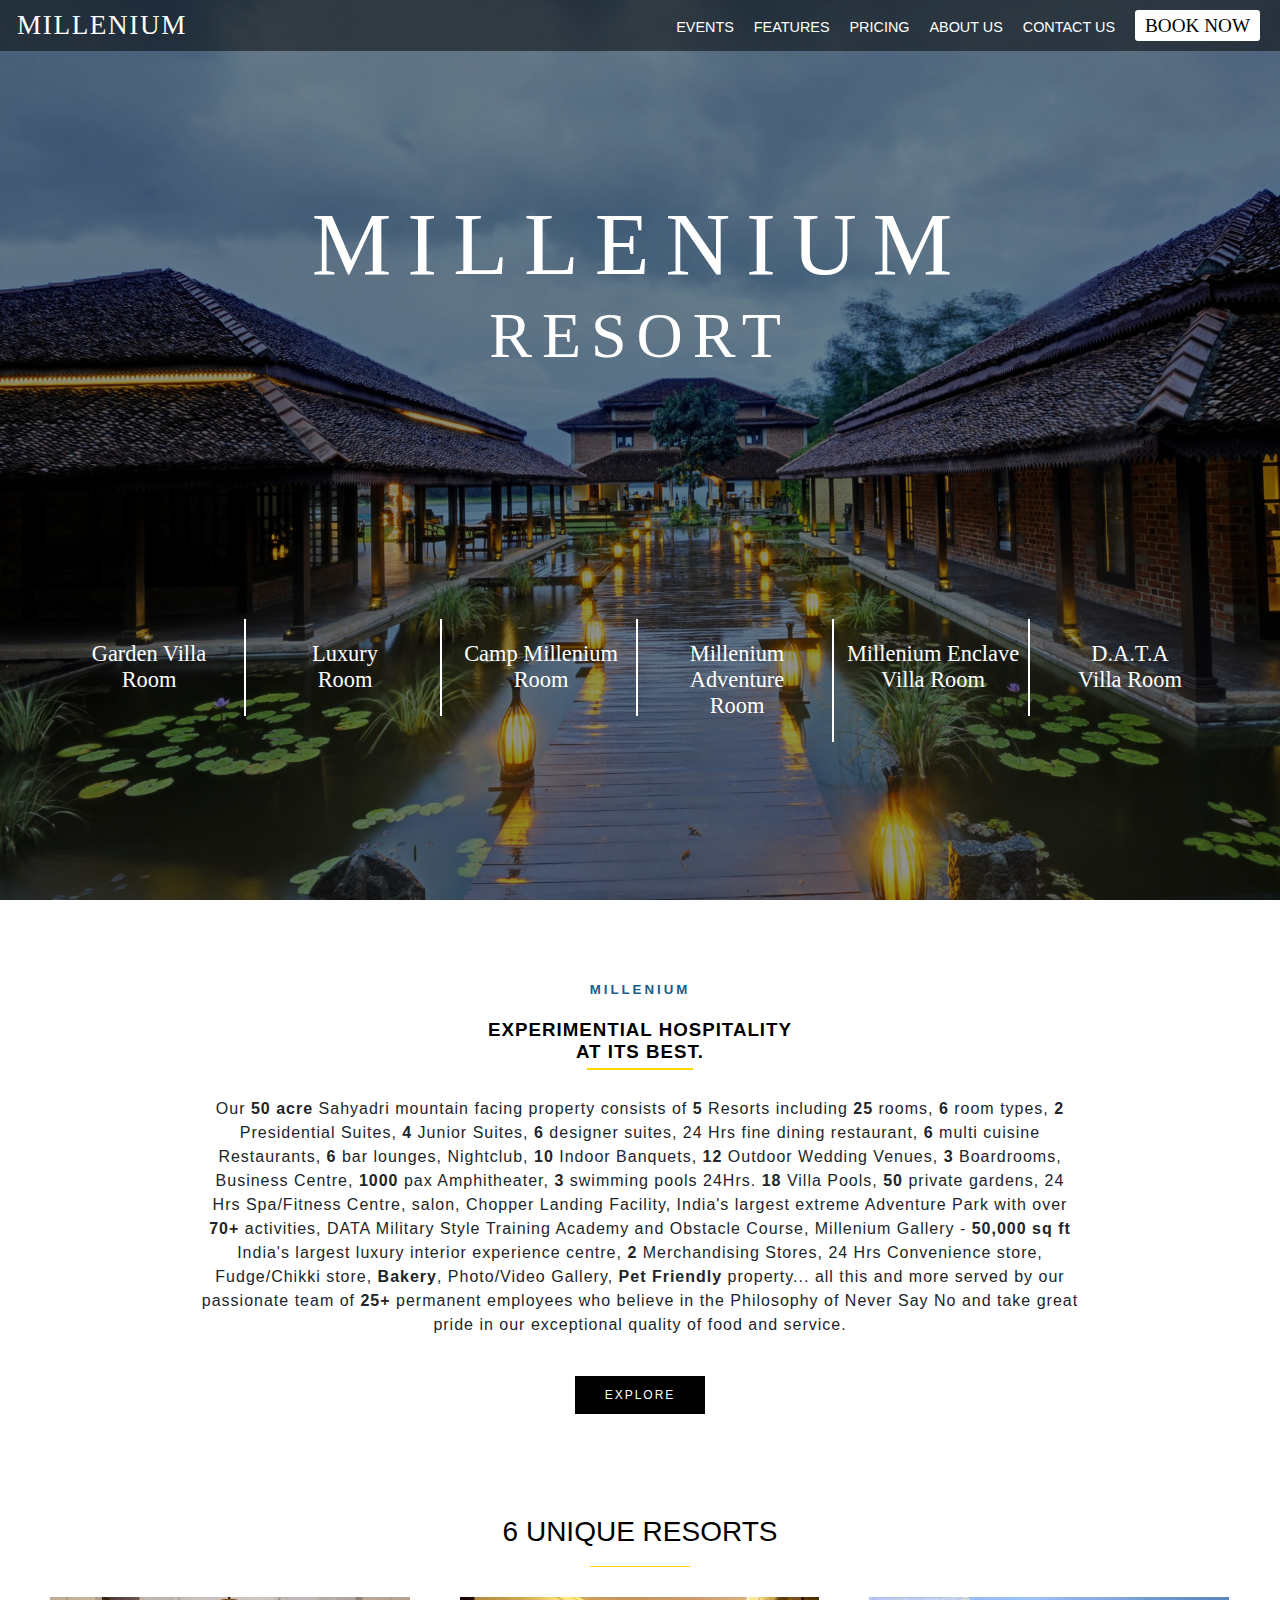
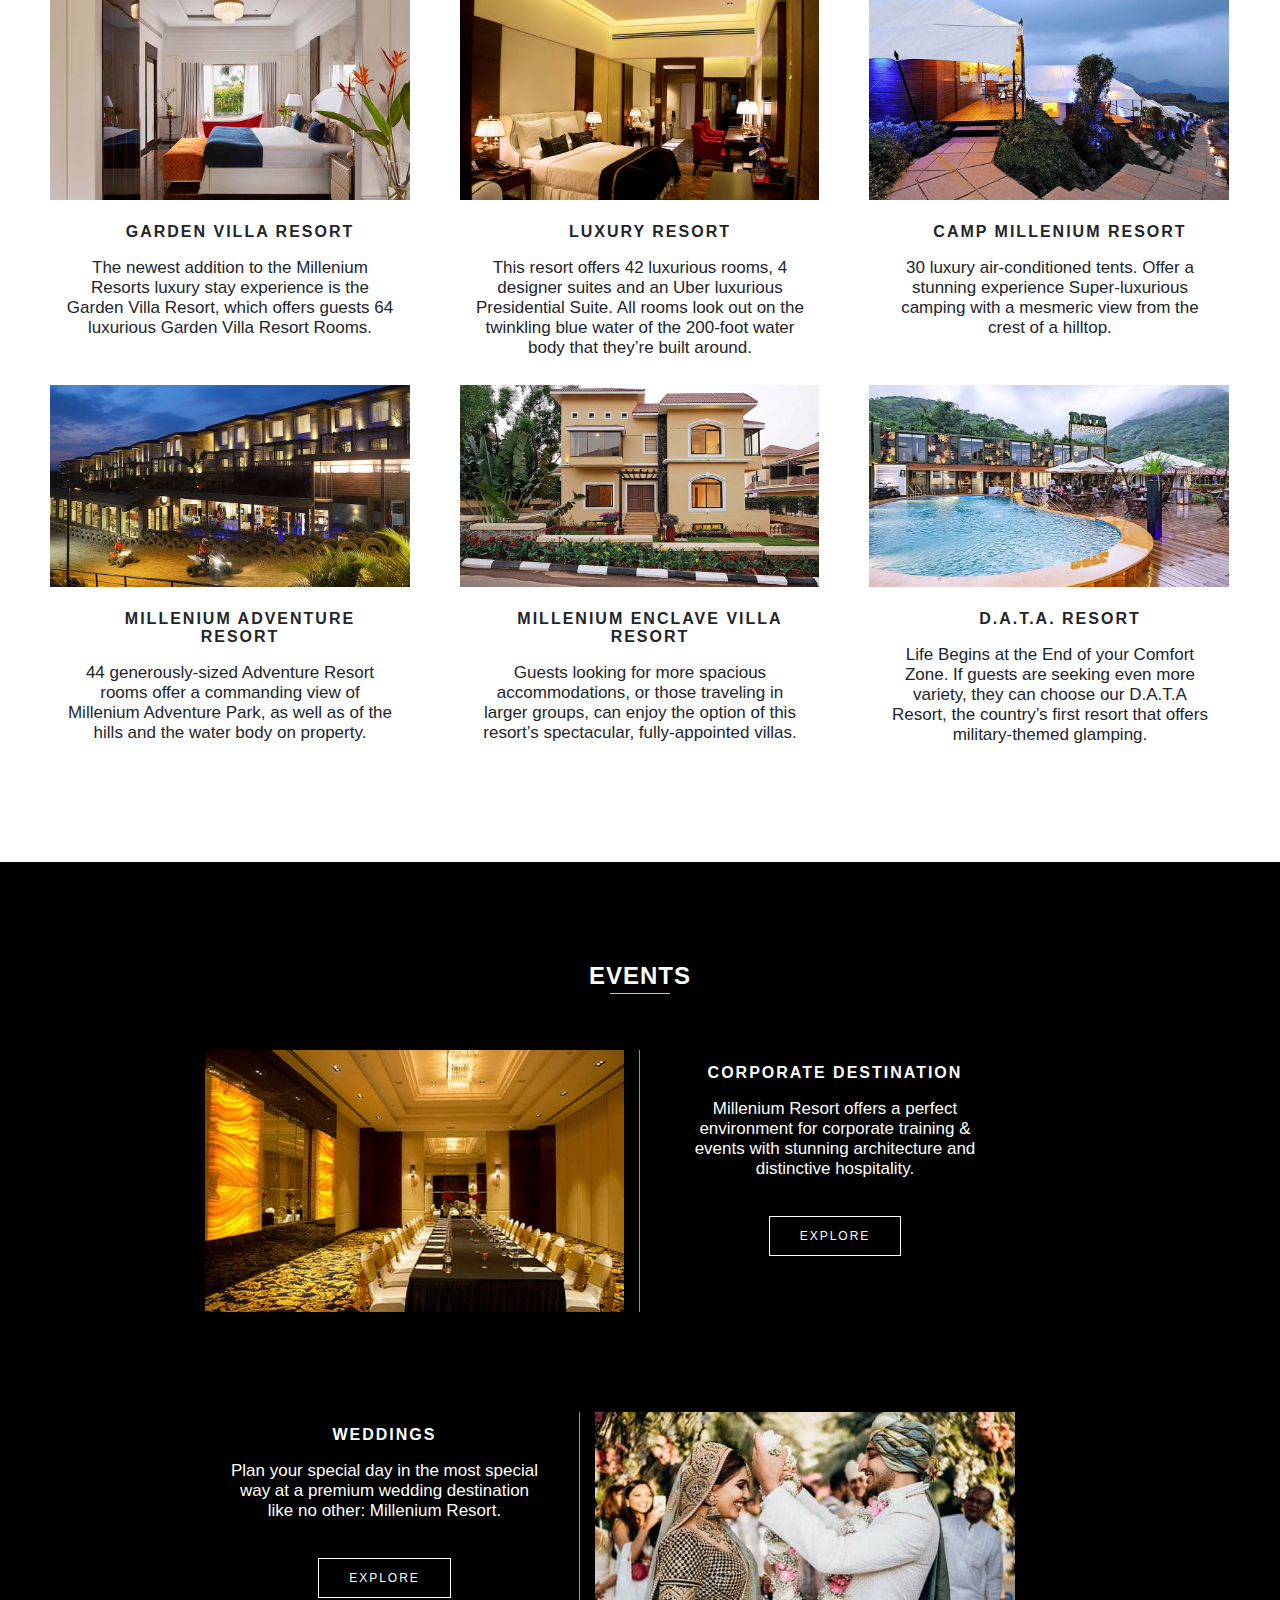
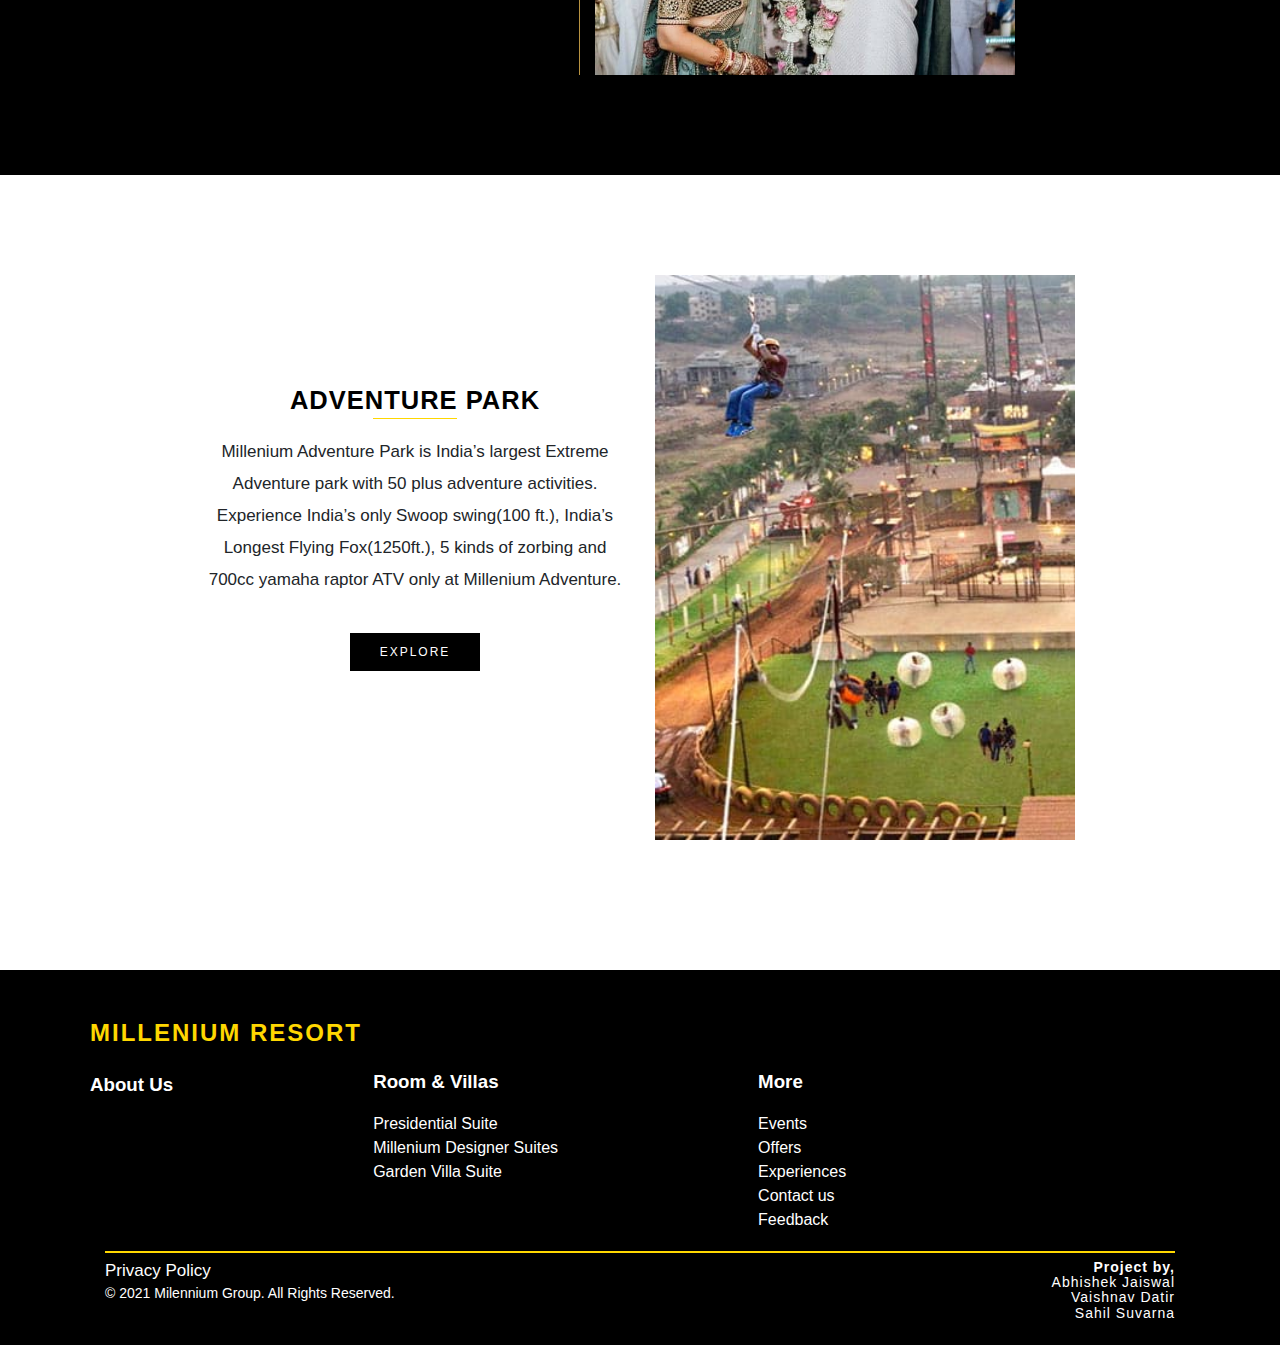
<file: MILLENIUM RESORT Web/index.html>
<!DOCTYPE html>
<html lang="en">
<head>
    <meta charset="UTF-8">
    <meta http-equiv="X-UA-Compatible" content="IE=edge">
    <meta name="viewport" content="width=device-width, initial-scale=1.0">
    <title>MILLENIUM RESORT</title>
    <link rel="stylesheet" type="text/css" href="css/styles.css">
    <link rel="icon" href="images/logo nobg.png" type="image/icon type">
</head>

<body>
    <section id="title">
        <!-- Nav Bar -->
        <div class="container-fluid">
            <div class="topnav">
                <!-- <img src="images/logo_nobg.png" alt="Millenium Resort"> -->
                <a class="nav-link1" href="index.html">MILLENIUM</a>
                <div class="topnav-right">
                    <a class="nav-content" href="#meet-celeb">EVENTS</a>
                    <a class="nav-content" href="#adventure-park">FEATURES</a>
                    <a class="nav-content" href="#section-rooms">PRICING</a>
                    <a class="nav-content" href="aboutus.html">ABOUT US</a>
                    <a class="nav-content" href="contactus.html">CONTACT US</a>
                    <a class="my-2 my-sm-0 menubtn" href="" position="right">BOOK NOW</a>
                </div>
            </div>

            <!-- Title Body -->
            <div>
                <h1 class="heading-primary">
                    <span class="heading-primary-main">MILLENIUM</span>
                    <span class="heading-primary-sub">RESORT</span>
                </h1>
            </div>
        </div>

        <!-- Title Description -->
        <div class="banner-links">
            <ul>
                <li class="banner-bt" style="transform: translate(0px, 0px); opacity: 1; visibility: inherit;">
                    <p href="" rel="nav-img1">
                        Garden Villa <br />
                        Room
                    </p>
                </li>
                <li class="banner-bt" style="transform: translate(0px, 0px); opacity: 1; visibility: inherit;">
                    <p href="" rel="nav-img2">
                        Luxury <br />
                        Room
                    </p>
                </li>
                <li class="banner-bt" style="transform: translate(0px, 0px); opacity: 1; visibility: inherit;">
                    <p href="" rel="nav-img3">
                        Camp Millenium <br />
                        Room
                    </p>
                </li>
                <li class="banner-bt" style="transform: translate(0px, 0px); opacity: 1; visibility: inherit;">
                    <p href="" rel="nav-img4">
                        Millenium Adventure <br />
                        Room
                    </p>
                </li>
                <li class="banner-bt" style="transform: translate(0px, 0px); opacity: 1; visibility: inherit;">
                    <p href="" rel="nav-img5">
                        Millenium Enclave <br />
                        Villa Room
                    </p>
                </li>
                <li class="banner-bt" style="transform: translate(0px, 0px); opacity: 1; visibility: inherit;">
                    <p href="" rel="nav-img5">
                        D.A.T.A <br />
                        Villa Room
                    </p>
                </li>
            </ul>
        </div>
    </section>

    <!-- Hospitality -->
    <section id="Hospitality">
        <div class="comman-container">
            <div class="hospitality-left text-center">
                <h5 class="hos">MILLENIUM</h5>
                <h3 class="hos1"><b>
                        EXPERIMENTIAL HOSPITALITY<br />
                        AT ITS BEST.</b>
                </h3>
                <p class="hos2">
                    Our <strong>50 acre</strong> Sahyadri mountain facing property consists of <strong>5</strong>
                    Resorts including <strong>25</strong> rooms, <strong>6</strong> room types, <strong>2</strong>
                    Presidential
                    Suites, <strong>4</strong> Junior Suites, <strong>6</strong> designer suites, 24 Hrs fine dining
                    restaurant, <strong>6</strong> multi cuisine Restaurants, <strong>6</strong> bar lounges, Nightclub,
                    <strong>10</strong> Indoor Banquets, <strong>12</strong> Outdoor Wedding Venues, <strong>3</strong>
                    Boardrooms, Business Centre, <strong>1000</strong> pax Amphitheater, <strong>3</strong> swimming
                    pools
                    24Hrs. <strong>18</strong> Villa Pools, <strong>50</strong> private gardens, 24 Hrs Spa/Fitness
                    Centre, salon, Chopper Landing Facility, India's largest extreme Adventure Park with over
                    <strong>70+</strong> activities, DATA Military Style Training Academy and Obstacle Course, Millenium
                    Gallery - <strong>50,000 sq ft</strong> India's largest luxury interior experience centre,
                    <strong>2</strong> Merchandising Stores, 24 Hrs Convenience store, Fudge/Chikki store,
                    <strong>Bakery</strong>, Photo/Video Gallery, <strong>Pet Friendly</strong> property... all this and
                    more served by
                    our passionate team of <strong>25+</strong> permanent employees who believe in the Philosophy of
                    Never Say No and take great pride in our exceptional quality of food and service.
                </p>
                <a href="" class="hos3"><span>EXPLORE</span></a>
            </div>
        </div>
    </section>

    <!-- Gallery -->
    <section id="gallery">
        <div class="comman-container1 text-center">
            <div class="page-title text-center">
                <h2 class="hos30">6 UNIQUE RESORTS</h2>
            </div>
            <div class="row1 mt-41">
                <div class="col-md-61">
                    <div class="meet-img mb-41">
                        <a href=""><img src="images/cap-1.jpg" width="100%" alt="Garden villa resort" /></a>
                    </div>
                </div>
                <div class="col-md-61">
                    <div class="meet-img mb-41">
                        <a href=""><img src="images/cap-2.jpg" width="100%" alt="Luxury resort" /></a>
                    </div>
                </div>
                <div class="col-md-61">
                    <div class="meet-img mb-41">
                        <a href=""><img src="images/cap-3.jpg" width="100%" alt="camp millenium resort" /></a>
                    </div>
                </div>
            </div>
            <div class="row2 mt-42">
                <div class="col-md-41">
                    <div class="gallery-box">
                        <h2 class="small-title black-color" style="margin-left: 20px;">GARDEN VILLA RESORT</h2>
                        <p class="black-color">The newest addition to the Millenium Resorts luxury stay experience is
                            the Garden Villa
                            Resort, which offers guests 64 luxurious Garden Villa Resort Rooms.</p>
                    </div>
                </div>
                <div class="col-md-41">
                    <div class="gallery-box">
                        <h2 class="small-title black-color" style="margin-left: 20px;">Luxury Resort</h2>
                        <p class="black-color">This resort offers 42 luxurious rooms, 4 designer suites and an Uber
                            luxurious
                            Presidential Suite. All rooms look out on the twinkling blue water of the 200-foot
                            water body that they’re built around.</p>
                    </div>
                </div>
                <div class="col-md-41">
                    <div class="gallery-box">
                        <h2 class="small-title black-color" style="margin-left: 20px;">Camp Millenium Resort</h2>
                        <p class="black-color">30 luxury air-conditioned tents. Offer a stunning experience
                            Super-luxurious camping
                            with a mesmeric view from the crest of a hilltop.</p>
                    </div>
                </div>
            </div>
            <div class="row3 mt-43">
                <div class="col-md-61">
                    <div class="meet-img mb-41">
                        <a href=""><img src="images/cap-4.jpg" width="100%" alt="millenium adventure resort" /></a>
                    </div>
                </div>
                <div class="col-md-61">
                    <div class="meet-img mb-41">
                        <a href=""><img src="images/cap-5.jpg" width="100%" alt="Millenium enclave villa resort" /></a>
                    </div>
                </div>
                <div class="col-md-61">
                    <div class="meet-img mb-41">
                        <a href=""><img src="images/cap-6.jpg" width="100%" alt="DATA Resort" /></a>
                    </div>
                </div>
            </div>
            <div class="row4 mt-44">
                <div class="col-md-41">
                    <div class="gallery-box">
                        <h2 class="small-title black-color" style="margin-left: 20px;">millenium adventure resort</h2>
                        <p class="black-color">44 generously-sized Adventure Resort rooms offer a commanding view of
                            Millenium Adventure
                            Park, as well as of the hills and the water body on property.</p>
                    </div>
                </div>
                <div class="col-md-41">
                    <div class="gallery-box wow1">
                        <h2 class="small-title black-color" style="margin-left: 20px;">Millenium enclave villa resort
                        </h2>
                        <p class="black-color">Guests looking for more spacious accommodations, or those traveling in
                            larger
                            groups, can enjoy the option of this resort’s spectacular, fully-appointed villas.</p>
                    </div>
                </div>
                <div class="col-md-41">
                    <div class="gallery-box">
                        <h2 class="small-title black-color" style="margin-left: 20px;">D.A.T.A. Resort</h2>
                        <p class="black-color">Life Begins at the End of your Comfort Zone. If guests are seeking even
                            more variety, they can choose our D.A.T.A Resort, the
                            country’s first resort that offers military-themed glamping.</p>
                    </div>
                </div>
            </div>
    </section>

    <!-- Meet Celeb -->
    <section id="meet-celeb">
        <div class="comman-container text-center">
            <div>
                <h2 class="hos20">EVENTS</h2>
            </div>
            <div class="row mt-40">
                <div class="col-md-6 gold-bor-right">
                    <div class="meet-img mb-4">
                        <a href=""><img src="images/meet-pic1.jpg" width="100%" alt="events at Millenium resorts" /></a>
                    </div>
                </div>
                <div class="col-md-4">
                    <div class="meet-celeb-box">
                        <h2 class="small-title white-color" style="margin-left: 20px;">CORPORATE DESTINATION</h2>
                        <p class="white-color">Millenium Resort offers a perfect environment for corporate training &
                            events with stunning architecture and distinctive hospitality.</p>
                        <a href="" class="cta-bt"><span>EXPLORE</span></a>
                    </div>
                </div>
            </div>
            <div class="row mt-100">
                <div class="col-md-6  order-1">
                    <div class="meet-img mb-4">
                        <a href=""><img src="images/meet-pic2.jpg" width="100%"
                                alt="Destination wedding at Millenium resorts" /></a>
                    </div>
                </div>
                <div class="col-md-4 gold-bor-right">
                    <div class="meet-celeb-box">
                        <h2 class="small-title white-color" style="margin-left: 20px;">WEDDINGS</h2>
                        <p class="white-color">Plan your special day in the most special way at a premium wedding
                            destination like no other: Millenium Resort.</p>
                        <a href="" class="cta-bt"><span>EXPLORE</span></a>
                    </div>
                </div>
            </div>
        </div>
    </section>

    <!-- Adventure Park -->
    <section id="adventure-park">
        <div class="comman-container">
            <div class="row10">
                <div class="col-md-6 order-1">
                    <div class="adventure-img-holder"><img src="images/adventure-park-pic.jpg" width="100%"
                            alt="Indias largest extreme adventure park" /></div>
                </div>
                <div class="col-md-6">
                    <div class="adventure-park-lhs">
                        <div class="page-title">
                            <h2 class="hos10">ADVENTURE PARK</h2>
                        </div>
                        <p>
                            Millenium Adventure Park is India’s largest Extreme Adventure park with 50 plus adventure
                            activities. Experience India’s only Swoop swing(100 ft.), India’s Longest Flying
                            Fox(1250ft.), 5 kinds of zorbing and
                            700cc yamaha raptor ATV only at Millenium Adventure.
                        </p>
                        <a href="" class="cta-bt"><span>EXPLORE</span></a>
                    </div>
                </div>
            </div>
        </div>
    </section>

    <!-- Footer -->
    <section id="footer">
        <h2
            style="color: #FFD700; letter-spacing: 2px; font-family:'Trebuchet MS', 'Lucida Sans Unicode', 'Lucida Grande', 'Lucida Sans', Arial, sans-serif;">
            MILLENIUM RESORT</h2>
        <div class="container">
            <div class="row mt-60">
                <div class="left">
                    <div class="footer-links">
                        <h3><a href="aboutus.html">About Us</a></h3>
                    </div>
                </div>
                <div class="center">
                    <div class="footer-links">
                        <h3>Room & Villas</h3>
                        <a href="">Presidential Suite</a><br>
                        <a href="">Millenium Designer Suites</a><br>
                        <a href="">Garden Villa Suite</a>
                    </div>
                </div>
                <div class="right">
                    <div class="footer-links">
                        <h3>More</h3>
                        <a href="">Events</a><br>
                        <a href="">Offers</a><br>
                        <a href="">Experiences</a><br>
                        <a href="contactus.html">Contact us</a><br>
                        <a href="">Feedback</a>
                    </div>
                </div>
            </div>
            <h3 class="r"></h3>
            <div class="row">
                <div class="col-md-10">
                    <div class="footer-bottom-link">
                        <a href="" style="text-decoration: none; color: #FFF;">Privacy Policy</a>
                    </div>
                    <p style="color: #FFF;" class="fs-12 mt-2">© 2021 Milennium Group. All Rights Reserved.</p>
                </div>
                <div class="col-md-2 text-right">
                    <p class="fs-12 mt-2"
                        style="color: #FFF; text-decoration: none; margin-top: 9px; line-height: 1.1em; letter-spacing: 1px;">
                        <strong>Project
                            by,</strong><br>Abhishek Jaiswal<br>Vaishnav Datir<br>Sahil Suvarna
                    </p>
                </div>
            </div>
        </div>
    </section>
</body>
</html>
</file>
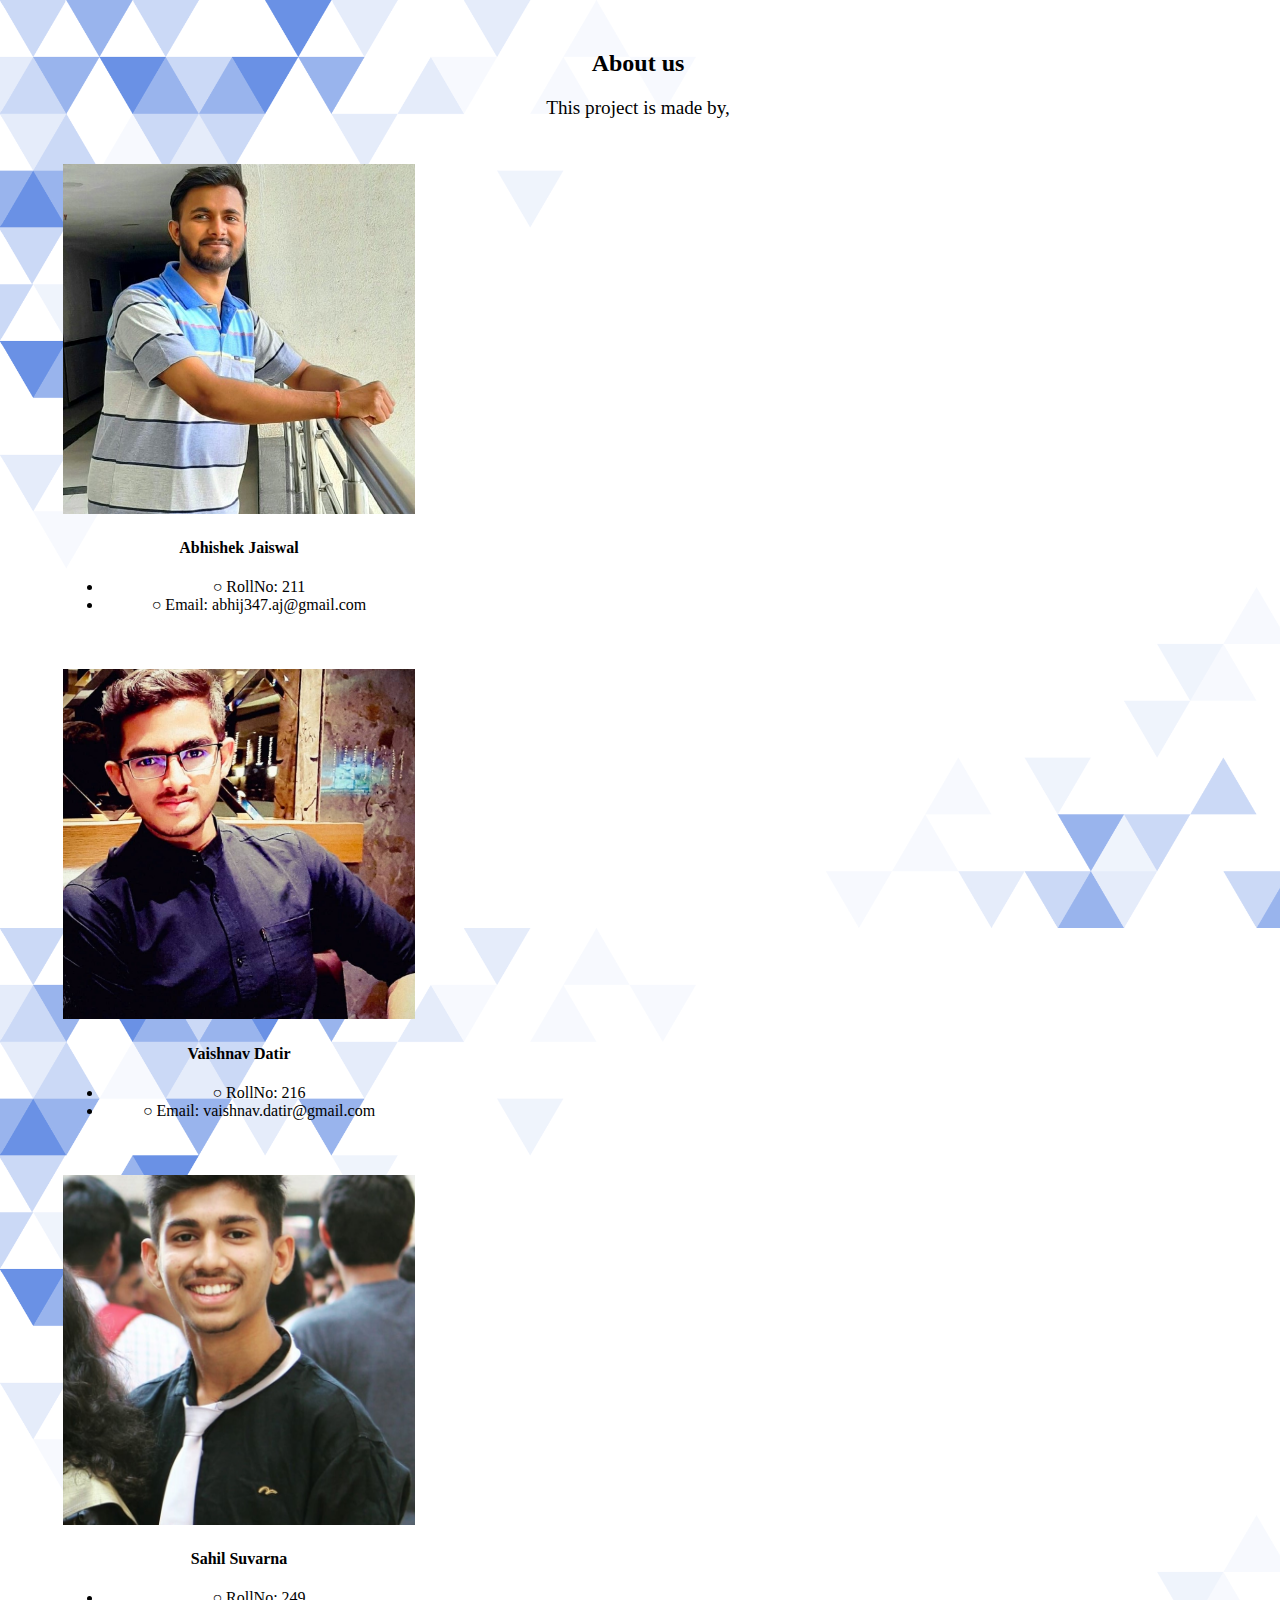
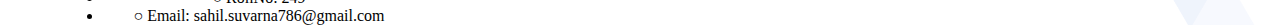
<file: MILLENIUM RESORT Web/aboutus.html>
<!DOCTYPE html>
<html>

<head>
  <meta name="viewport" content="width=device-width, initial-scale=1">
  <link rel="stylesheet" href="https://cdn.jsdelivr.net/npm/bootstrap@4.5.3/dist/css/bootstrap.min.css"
    integrity="sha384-TX8t27EcRE3e/ihU7zmQxVncDAy5uIKz4rEkgIXeMed4M0jlfIDPvg6uqKI2xXr2" crossorigin="anonymous">
  <link rel="stylesheet" href="css/aboutus.css">
  <title>About Us</title>
</head>

<body>
  <section id="aboutus">
    <div class="u-center-text">
      <h2 class="heading-secondary" style="padding-top: 30px;">About us</h2>
      <p>This project is made by,</p>
    </div>
    <div class="row">
      <div class="mcol col-lg col-mg">
        <div class="card" style="width: 22rem;">
          <img src="images/abhi.jpg" class="card-img-top" alt="Abhishek J">
          <div class="card-body">
            <h4 class="card-title">Abhishek Jaiswal</h4>
          </div>
          <ul class="list-group list-group-flush">
            <li class="list-group-item">&cir; RollNo: 211</li>
            <li class="list-group-item">&cir; Email: abhij347.aj@gmail.com</li>
          </ul>
        </div>
      </div>
      <div class="mcol col-lg col-mg">
        <div class="card" style="width: 22rem;">
          <img src="images/vaishnav.jpg" class="card-img-top" alt="Vaishnav Datir">
          <div class="card-body">
            <h4 class="card-title">Vaishnav Datir</h4>
          </div>
          <ul class="list-group list-group-flush">
            <li class="list-group-item">&cir; RollNo: 216</li>
            <li class="list-group-item">&cir; Email: vaishnav.datir@gmail.com</li>
          </ul>

        </div>
      </div>
      <div class="mcol col-lg col-mg">
        <div class="card" style="width: 22rem;">
          <img src="images/sahil.jpg" class="card-img-top" alt="Sahil Suvarna">
          <div class="card-body">
            <h4 class="card-title">Sahil Suvarna</h4>
          </div>
          <ul class="list-group list-group-flush">
            <li class="list-group-item">&cir; RollNo: 249</li>
            <li class="list-group-item">&cir; Email: sahil.suvarna786@gmail.com</li>
          </ul>
        </div>
      </div>
    </div>
  </section>


</body>

</html>
</file>
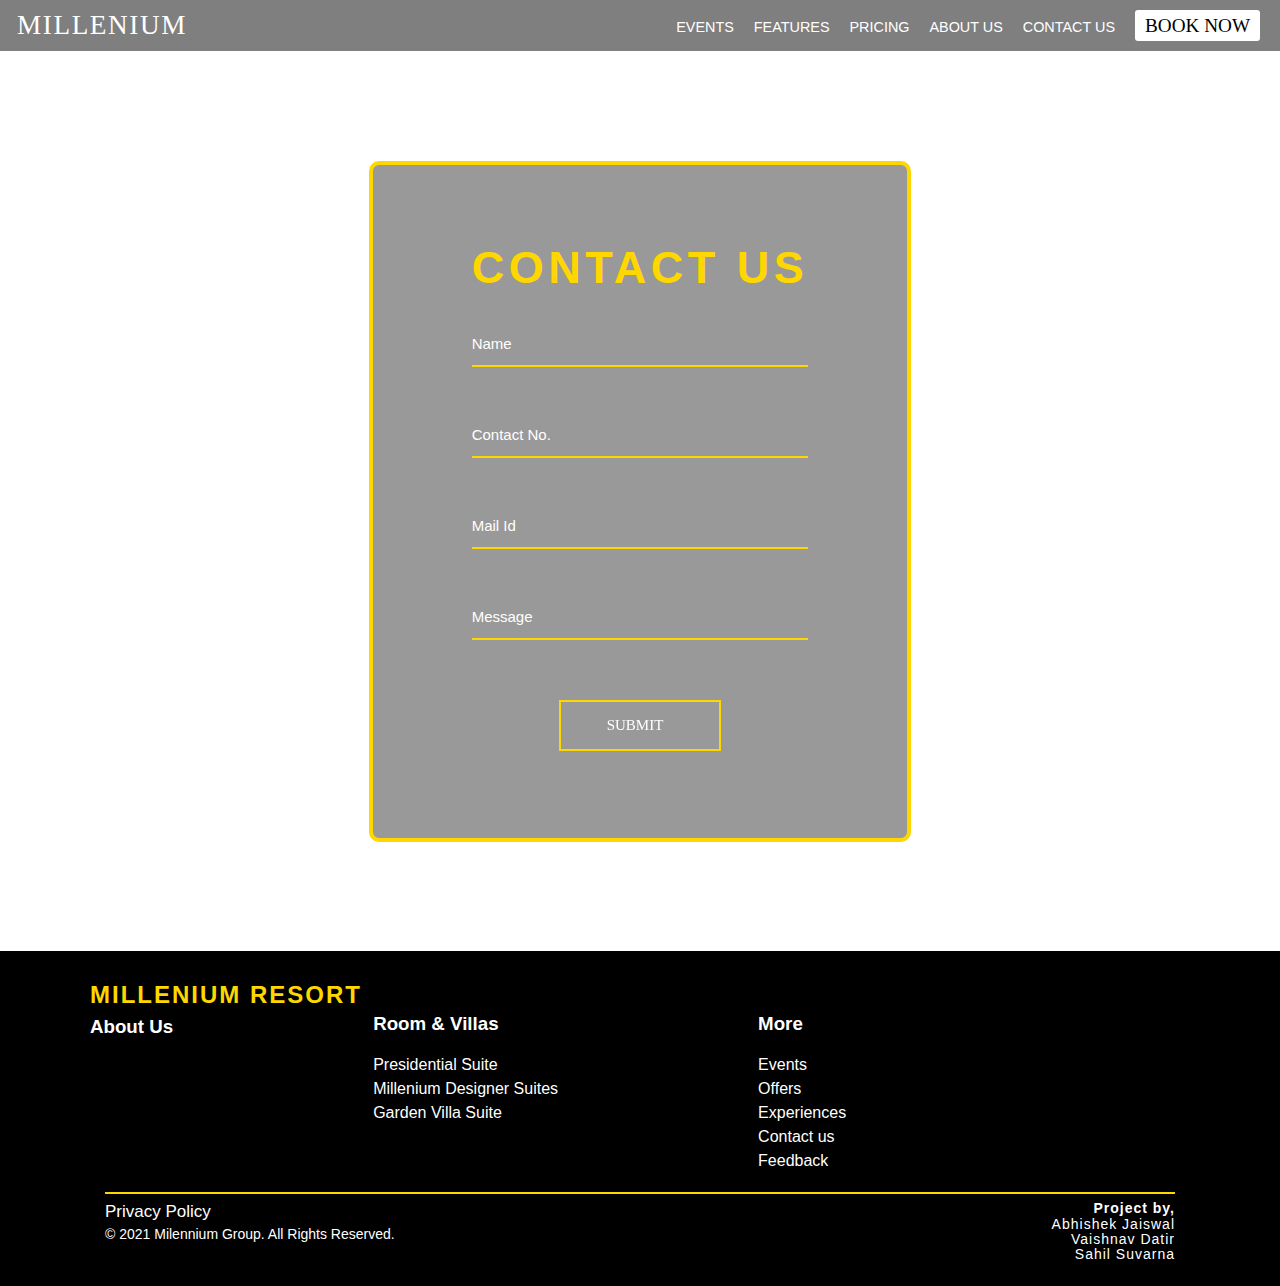
<file: MILLENIUM RESORT Web/contactus.html>
<!DOCTYPE html>
<html lang="en">

<head>
    <meta charset="UTF-8">
    <meta http-equiv="X-UA-Compatible" content="IE=edge">
    <meta name="viewport" content="width=device-width, initial-scale=1.0">
    <title>Contact Us</title>
    <link rel="stylesheet" type="text/css" href="css/contactus.css">
    
</head>

<body>
    <section id="title">
        <!-- Nav Bar -->
        <div class="container-fluid">
            <div class="topnav">
                <!-- <img src="images/logo_nobg.png" alt="Millenium Resort"> -->
                <a class="nav-link1" href="index.html">MILLENIUM</a>
                <div class="topnav-right">
                    <a class="nav-content" href="#meet-celeb">EVENTS</a>
                    <a class="nav-content" href="#adventure-park">FEATURES</a>
                    <a class="nav-content" href="#section-rooms">PRICING</a>
                    <a class="nav-content" href="aboutus.html">ABOUT US</a>
                    <a class="nav-content" href="contactus.html">CONTACT US</a>
                    <a class="my-2 my-sm-0 menubtn" href="" position="right">BOOK NOW</a>
                </div>
            </div>

        </div>
    </section>

    <!-- Form -->
    <section>
        <div class="wrapper">
			<div class="inner">
				<form action="">
					<h4 style="letter-spacing: 0.1em;">Contact Us</h4>
					<label class="form-group">
						<input type="text" class="form-control"  required>
						<span>Name</span>
						<span class="border"></span>
					</label>
                    <label class="form-group">
						<input type="number" class="form-control"  required>
						<span>Contact No.</span>
						<span class="border"></span>
					</label>
					<label class="form-group">
						<input type="text" class="form-control"  required>
						<span for="">Mail Id</span>
						<span class="border"></span>
					</label>
					<label class="form-group" >
						<textarea name="" id="" class="form-control" required></textarea>
						<span for="">Message</span>
						<span class="border"></span>
					</label>
					<button>Submit 
						<i class="zmdi zmdi-arrow-right"></i>
					</button>
				</form>
			</div>
		</div>
    </section>

    <!-- Footer -->
    <section id="footer">
        <h2
            style="color: #FFD700; letter-spacing: 2px; font-family:'Trebuchet MS', 'Lucida Sans Unicode', 'Lucida Grande', 'Lucida Sans', Arial, sans-serif;">
            MILLENIUM RESORT</h2>
        <div class="container">
            <div class="row mt-60">
                <div class="left">
                    <div class="footer-links">
                        <h3><a href="aboutus.html">About Us</a></h3>
                    </div>
                </div>
                <div class="center">
                    <div class="footer-links">
                        <h3>Room & Villas</h3>
                        <a href="">Presidential Suite</a><br>
                        <a href="">Millenium Designer Suites</a><br>
                        <a href="">Garden Villa Suite</a>
                    </div>
                </div>
                <div class="right">
                    <div class="footer-links">
                        <h3>More</h3>
                        <a href="">Events</a><br>
                        <a href="">Offers</a><br>
                        <a href="">Experiences</a><br>
                        <a href="contactus.html">Contact us</a><br>
                        <a href="">Feedback</a>
                    </div>
                </div>
            </div>
            <h3 class="r"></h3>
            <div class="row">
                <div class="col-md-10">
                    <div class="footer-bottom-link">
                        <a href="" style="text-decoration: none; color: #FFF;">Privacy Policy</a>
                    </div>
                    <p style="color: #FFF;" class="fs-12 mt-2">© 2021 Milennium Group. All Rights Reserved.</p>
                </div>
                <div class="col-md-2 text-right">
                    <p class="fs-12 mt-2"
                        style="color: #FFF; text-decoration: none; margin-top: 9px; line-height: 1.1em; letter-spacing: 1px;">
                        <strong>Project
                            by,</strong><br>Abhishek Jaiswal<br>Vaishnav Datir<br>Sahil Suvarna
                    </p>
                </div>
            </div>
        </div>
    </section>
</body>

</html>
</file>
<file: MILLENIUM RESORT Web/css/styles.css>
html {
  scroll-behavior: smooth;
  -webkit-tap-highlight-color: transparent;
}

body {
  overflow: overlay;
  margin: 0px;
  font-size: 1rem;
  font-weight: 400;
  color: #212529;
  text-align: left;
}

::-webkit-scrollbar {
  width: 5px;
  height: 8px;
}

::-webkit-scrollbar-thumb {
  background: rgba(120,120,120,.6);
}

::-webkit-scrollbar-track {
  background: rgba(0, 0, 0, 0.2);
}

/* NAV BAR */

.topnav {
    background: rgba(0, 0, 0, 0.5);
    overflow: hidden;
    z-index: 1;
    padding: 10px;
 }

.topnav-right {
  float: right;
margin-top: 5px;  
padding-right: 10px;
}

.nav-content{
  color: #ffffff;
    text-align: center;
    text-decoration: none;
    margin-right: 16px;
    font-family:  Helvetica, sans-serif;
    font-size: 0.9rem;
  }

.nav-link1{
  font-size: 1.7rem;
  letter-spacing: 0.1rem;
  color: #ffffff;
  margin-left: 5px;
  font-weight:300;
  margin-left: 7px;
  text-decoration: none;
  display: inline-flex;
  animation-name: moveInLeft;
  animation-duration: 1s;
  animation-timing-function: ease-out;
}
.menubtn{
  background-color:#FFF;
  color:#000;
  font-size:1.2rem;
  font-weight:400;
  text-decoration: none;
  text-align: right;
  position: relative;
  padding: 5px 10px;
  border-radius: 3px;
  text-decoration: none;
}

/* TTITLE SECTION */
#title{
  background-image: url(../images/nat1.jpg);
  background-color: rgba(0, 0, 0, 0.438);
  background-blend-mode: overlay;
  background-size: cover;
  height: 100vh;
}

/* TTITLE Body */
.heading-primary{
  color: #ffffff;
  margin-top: 11%;
  text-align: center;
}
.heading-primary-main{
  font-size: 7vw;
  font-weight: 500;
  letter-spacing: 1rem;
  animation-name: moveInLeft;
  animation-duration: 1s;
  animation-timing-function: ease-out;
}
.heading-primary-sub{
  display: block;
  font-size: 4rem;
  font-weight: 150;
  letter-spacing: 10px;
  margin-top: 4px;
  animation-name: moveInRight;
  animation-duration: 1s;
  animation-timing-function: ease-out;
}
.banner-links {
  position: absolute;
  width: 100%;
  top: calc(67% - 0px);
}
.banner-links ul li {
  display: inline-table;
  width: 15%;
  border-right: solid 2.5px #ffffff;
  transform: translateY(51px);
}
li, li a{
  color:#fff ;
  font-size: 1.4rem;
}
.banner-links ul li:last-child {
  border-right: none;
}
.banner-links ul {
  padding: 0px;
  width: 100%;
  text-align: center;
  height: 70px;
}

/* Hospitality */
.comman-container {
  width: 100%;
}
#Hospitality {
  padding-top: 60px;
  font-family: 'Montserrat', sans-serif;
}
.hos {
  color: #195D8B;
  letter-spacing: 3px;
}
.hos1 {
  color: #000; 
  position: relative;
  letter-spacing: 1px;
}
.hos1::after {
  content: "";
  height: 2px;
  width: 12%;
  background-color: #FFD700;
  position: absolute;
  top: 110%;
  left: 44%;
}
.hos2 {
  letter-spacing: 1px;
  padding-top: 15px;
  line-height: 1.5em;
}
.hos3 {
  background-color: rgb(0, 0, 0);
  color: rgb(255, 255, 255);
  font-size: 12px;
  line-height: 32px;
  display: inline-block;
  margin-top: 20px;
  letter-spacing: 2px;
  padding: 3px 30px;
  border-style: solid;
  text-decoration: none;
}
.hospitality-left {
  padding: 0 200px;
}

/* Gallery */
#gallery {
  background-color: rgb(255, 255, 255);
  font-family: 'Montserrat', sans-serif;
  margin-top: 100px;
  margin-bottom: 100px;
}
.comman-container1 {
  width: 100%;
  text-align: center;
}
.hos30 {
  font-size: 28px;
  color: #000;
  font-weight: 300;
  line-height: 30px;
  position: relative;
  padding-bottom: 20px;
  margin-bottom: 30px;
}
.hos30::after {
  content: '';
  position: absolute;
  left: 0px;
  right: 0px;
  bottom: 0px;
  margin: auto;
  background-color: #FFD700;
  width: 100px;
  height: 1.3px;
}
.row1, .row2, .row3, .row4 {
  display: flex;
  position: relative;
}
.mt-41, .mt-42, .mt-43, .mt-44 {
  margin-top: 10px;
  padding-right: 25px;
  padding-left: 25px;
}
@media (min-width: 768px){
  .col-md-61 {
    -ms-flex: 0 0 33.3%;
    flex: 0 0 33.3%;
    max-width: 33.3%;
  }
}
.col-md-61{
  padding-top: 30px;
  font-size: 17px;
  padding: 0 25px;
}
.col-md-41{
  font-size: 17px;
  padding: 0 40px;
}
@media (min-width: 768px){
  .col-md-41 {
    -ms-flex: 0 0 33.3%;
    flex: 0 0 33.3333%;
    max-width: 33.3333%;      
  }
}

/* Meet Celeb */
#meet-celeb {
  background-color: #000;
  padding-top: 80px;
  padding-bottom: 100px;
  position: relative;
  margin-top: 100px;
  margin-bottom: 100px;
  color: #fff;
}
@media (min-width: 768px){
  .col-md-4 {
    flex: 0 0 43.3333%;
    max-width: 43.3333%;    
  }
}
@media (min-width: 768px){
  .col-md-6 {
    flex: 0 0 50%;
    max-width: 50%;
  }
}
.meet-celeb-box {
  margin-bottom: 30px;
}
.meet-celeb-box, .meet-img {
  margin-top: 0px;
}
.meet-img {
  overflow: hidden;
}
.small-title {
  text-transform: uppercase;
  font-size: 16px;
  letter-spacing: 2px;
  font-weight: 700;
}
#meet-celeb .small-title {
  padding-left: 0px;
  margin-left: auto;
}
.text-center {
  text-align: center !important;
}
.meet-celeb-para {
  padding: 0 20px;
}
#meet-celeb .comman-container {
  width: 870px;
  max-width: 100%;
  font-family: Montserrat, sans-serif !important;
   margin-right: auto;
  margin-left: auto;
}
.hos20 {
  color: #fff; 
  position: relative;
  letter-spacing: 1px;
}
.hos20::after {
  content: "";
  height: 1px;
  width: 7%;
  background-color: #FFD700;
  position: absolute;
  top: 110%;
  left: 46.5%;
}
.mt-40 {
  margin-top: 60px;
}
.mt-100 {
  margin-top: 100px;
}
.gold-bor-right {
  border-right: 1.5px solid rgb(184, 146, 65);
}
.meet-celeb-box h2, .meet-celeb-box p {
  padding-left: 20px;
  padding-right: 20px;
}
.meet-celeb-box .cta-bt {
  border: 1px solid rgb(255, 255, 255);
}
.meet-celeb-box h2 {
  margin-bottom: 5px;
}
.cta-bt {
  background-color: rgb(0, 0, 0);
  color: rgb(255, 255, 255);
  padding: 3px 30px;
  font-size: 12px;
  line-height: 32px;
  margin-top: 20px;
  letter-spacing: 2px;
}

/* Adventure Park */
#adventure-park .comman-container {
  width: 870px;
  max-width: 100%;
  margin-top: 100px;
  margin-right: auto;
  margin-left: auto;
}
.order-1 {
  -ms-flex-order: 1;
  order: 1;
}
@media (min-width: 768px){
  .col-md-6 {
    -ms-flex: 0 0 50%;
    flex: 0 0 50%;
    max-width: 50%;
  }
}
.hos10 {
  color: #000;
  position: relative;
  letter-spacing: 1px;
}
.hos10::after {
  content: "";
  height: 1.5px;
  width: 20%;
  background-color: #FFD700;
  position: absolute;
  top: 110%;
  left: 40%;
}
.row10 {
  display: -ms-flexbox;
  display: flex;
  margin-right: -15px;
  margin-left: -15px;
}
.wow {
  visibility: visible;
}
.adventure-park-lhs {
  font-family: 'Montserrat', sans-serif;
  text-align: center;
  padding-top: 90px;
}
img {
  vertical-align: middle;
}
.adventure-park-lhs p {
  line-height: 32px;
}
.adventure-img-holder {
  margin-bottom: 30px;
}
.cta-bt {
  background-color: #000;
  color: #FFF;
  padding: 3px 30px;
  font-size: 12px;
  line-height: 32px;
  display: inline-block;
  margin-top: 20px;
  letter-spacing: 2px;
  text-decoration: none;
}

/* Footer */
#footer {
  background-color: #000;
  color: #fff;
  padding: 30px 90px;
  margin-top: 100px;
  font-family: 'Montserrat', sans-serif;
}
.r {
  position: relative;
}
.r::after {
  content: "";
  height: 2px;
  width: 100%;
  background-color: #FFD700;
  position: absolute;
  top: 110%;
  margin-bottom: 10px;
}
.left, .center, .right{
    margin-right: 200px;
    margin-top: -15px;
}
.footer-links a {
  text-decoration: none;
  color: #fff;
  line-height: 1.5em;
}
.footer-bottom-link {
  margin-top: 10px;
  margin-bottom: -10px;
}
.container {
  width: 100%;
  padding-right: 15px;
  padding-left: 15px;
}
*, ::after, ::before {
  box-sizing: border-box;
}
.row {
  display: -ms-flexbox;
  display: flex;
  margin-right: -15px;
  margin-left: -15px;
  position: relative;
}
.col-md-10, .col-md-2, .col-md-4, .col-md-6 {
  position: relative;
  font-size: 17px;
  width: 100%;
  padding-right: 15px;
  padding-left: 15px;
}
.fs-12 {
  font-size: 14px!important;
}
.text-right {
  position: absolute;
  text-align: right!important;
}

/* ANIMATIONS */
@keyframes moveInLeft{
  0%{
    opacity: 0;
    transform: translate(-100px);
  }    
}
@keyframes moveInRight{
  0%{
    opacity: 0;
    transform: translate(+100px);
  }    
}
</file>
<file: MILLENIUM RESORT Web/css/aboutus.css>
body{
    background-image: url(../images/aboutbg.jpg);
    background-color: rgba(6, 78, 231, 0.918);
    background-blend-mode: screen;
    background-size: cover;
    width: 100vw;
    height: 100vh;
}

#aboutus{
    margin-right: 20px;    
    text-align: center;
    object-position: center;
}

p{
    font-size: 1.2rem;
}

.card-img-top{
    width: 100%;
    height: 350px;
    object-fit:cover ;
}

.mcol{
    margin: 45px 0px 10px 55px;
    margin-bottom: 55px;
    padding: 30px auto;

}
</file>
<file: MILLENIUM RESORT Web/css/contactus.css>
html {
    scroll-behavior: smooth;
    -webkit-tap-highlight-color: transparent;
  }
  
  body {
    overflow: overlay;
    margin: 0px;
    font-size: 1rem;
    font-weight: 400;
    color: #ffffff;
    text-align: left;
  }
  
  ::-webkit-scrollbar {
    width: 5px;
    height: 8px;
  }
  
  ::-webkit-scrollbar-thumb {
    background: rgba(120,120,120,.6);
  }
  
  ::-webkit-scrollbar-track {
    background: rgba(0, 0, 0, 0.2);
  }

  /* NAV BAR */

.topnav {
    background: rgba(0, 0, 0, 0.5);
    overflow: hidden;
    z-index: 1;
    padding: 10px;
 }

.topnav-right {
  float: right;
margin-top: 5px;  
padding-right: 10px;
}

.nav-content{
  color: #ffffff;
    text-align: center;
    text-decoration: none;
    margin-right: 16px;
    font-family:  Helvetica, sans-serif;
    font-size: 0.9rem;
  }

.nav-link1{
  font-size: 1.7rem;
  letter-spacing: 0.1rem;
  color: #ffffff;
  margin-left: 5px;
  font-weight:300;
  margin-left: 7px;
  text-decoration: none;
  display: inline-flex;
  animation-name: moveInLeft;
  animation-duration: 1s;
  animation-timing-function: ease-out;
}
.menubtn{
  background-color:#FFF;
  color:#000;
  font-size:1.2rem;
  font-weight:400;
  text-decoration: none;
  text-align: right;
  position: relative;
  padding: 5px 10px;
  border-radius: 3px;
  text-decoration: none;
}

/* Form */

  input, textarea, select, button {
    font-family: "Montserrat-Regular";
    color: #fff;
    font-size: 15px; }
  
  h1, h2, h4, h5, h6, ul {
    margin: 0; }
  
  img {
    max-width: 100%; }
  
  ul {
    padding-left: 0;
    margin-bottom: 0; }
  
  a:hover {
    text-decoration: none; }
  
  :focus {
    outline: none; }
  
  .wrapper {
    min-height: 100vh;
    display: flex;
    align-items: center;
    background: #fff;
    background-blend-mode: overlay;
    background-size: cover; }
  
  .inner {
    max-width: 758px;
    margin: auto;
    border: 4px solid #FFD700;
    border-radius: 10px;
    padding: 77px 99px 87px;
    background: rgba(0, 0, 0, 0.4);
    font-family: Arial, Helvetica, sans-serif;
    /*box-shadow: 0px 0px 10px 0px rgba(0, 0, 0, 0.2);
    -webkit-box-shadow: 0px 0px 10px 0px rgba(0, 0, 0, 0.2);
    -moz-box-shadow: 0px 0px 10px 0px rgba(0, 0, 0, 0.2);
    -ms-box-shadow: 0px 0px 10px 0px rgba(0, 0, 0, 0.2);
    -o-box-shadow: 0px 0px 10px 0px rgba(0, 0, 0, 0.2);*/ }
  
  textarea {
    resize: none; }
  
  h4 {
    text-transform: uppercase;
    font-size: 45px;
    font-family: Helvetica, sans-serif;
    text-align: center;
    margin-bottom: 30px;
    color: #FFD700;
}
  
  
  .form-group {
    position: relative;
    display: block;
    margin-bottom: 48px; }
    .form-group span {
      font-size: 15px;
      color: #fff;
      position: absolute;
      top: 11px;
      transition: all .2s ease;
      transform-origin: 0 0;
      cursor: text; }
    .form-group span.border {
      height: 2px;
      display: block;
      position: absolute;
      width: 100%;
      left: 0;
      top: 41px;
      transform: scaleX(0);
      transition: all .15s ease;
      background: #fff; }
  
  .form-control {
    border: none;
    border-bottom: 2px solid #FFD700;
    display: block;
    width: 100%;
    height: 43px;
    font-size: 15px;
    background: none;
    font-family: "Montserrat-SemiBold"; }
    .form-control:focus, .form-control:valid {
      border-bottom: 2px solid #fff; }
      .form-control:focus + span, .form-control:valid + span {
        transform: translateY(-22px) scale(0.8); }
        .form-control:focus + span + .border, .form-control:valid + span + .border {
          transform: scaleX(1); }
  
  textarea.form-control {
    padding-top: 10px;
    padding-bottom: 10px; }
  
  button {
    border: none;
    width: 162px;
    height: 51px;
    border: 2px solid #FFD700;
    margin: auto;
    margin-top: 60px;
    cursor: pointer;
    display: flex;
    align-items: center;
    justify-content: center;
    padding: 0;
    background: none;
    color: #fff;
    text-transform: uppercase;
    font-family: "Montserrat-SemiBold";
    -webkit-transform: perspective(1px) translateZ(0);
    transform: perspective(1px) translateZ(0);
    position: relative;
    -webkit-transition-property: color;
    transition-property: color;
    -webkit-transition-duration: 0.3s;
    transition-duration: 0.3s; }
    button i {
      margin-left: 10px;
      -webkit-transform: translateZ(0);
      transform: translateZ(0);
      -webkit-transition-duration: 0.1s;
      transition-duration: 0.1s;
      -webkit-transition-property: transform;
      transition-property: transform;
      -webkit-transition-timing-function: ease-out;
      transition-timing-function: ease-out; }
    button:before {
      content: "";
      position: absolute;
      z-index: -1;
      top: 0;
      left: 0;
      right: 0;
      bottom: 0;
      background: #FFD700;
      -webkit-transform: scaleX(0);
      transform: scaleX(0);
      -webkit-transform-origin: 0 50%;
      transform-origin: 0 50%;
      -webkit-transition-property: transform;
      transition-property: transform;
      -webkit-transition-duration: 0.3s;
      transition-duration: 0.3s;
      -webkit-transition-timing-function: ease-out;
      transition-timing-function: ease-out; }
    button:hover {
      border-color: transparent; }
      button:hover:before {
        -webkit-transform: scaleX(1);
        transform: scaleX(1); }
      button:hover i {
        -webkit-transform: translateX(4px);
        transform: translateX(4px); }
  
  @media (max-width: 767px) {
    h4 {
      font-size: 38px; }
  
    p {
      font-size: 14px;
      padding: 0; }
  
    .inner {
      padding: 27px 20px 37px;
      border: none;
      box-shadow: none;
      -webkit-box-shadow: none;
      -moz-box-shadow: none;
      -ms-box-shadow: none;
      -o-box-shadow: none; }
  
    .wrapper {
      background: #39459b;
      border: 10px solid #0d99d7; } }
  

/* Footer */
#footer {
    background-color: #000;
    color: #fff;
    padding: 30px 90px;
    font-family: 'Montserrat', sans-serif;
  }
  .r {
    position: relative;
  }
  .r::after {
    content: "";
    height: 2px;
    width: 100%;
    background-color: #FFD700;
    position: absolute;
    top: 110%;
    margin-bottom: 10px;
  }
  .left, .center, .right{
      margin-right: 200px;
      margin-top: -15px;
  }
  .footer-links a {
    text-decoration: none;
    color: #fff;
    line-height: 1.5em;
  }
  .footer-bottom-link {
    margin-top: 10px;
    margin-bottom: -10px;
  }
  .container {
    width: 100%;
    padding-right: 15px;
    padding-left: 15px;
  }
  *, ::after, ::before {
    box-sizing: border-box;
  }
  .row {
    display: -ms-flexbox;
    display: flex;
    margin-right: -15px;
    margin-left: -15px;
    position: relative;
  }
  .col-md-10, .col-md-2, .col-md-4, .col-md-6 {
    position: relative;
    font-size: 17px;
    width: 100%;
    padding-right: 15px;
    padding-left: 15px;
  }
  .fs-12 {
    font-size: 14px!important;
  }
  .text-right {
    position: absolute;
    text-align: right!important;
  }

  /* ANIMATIONS */
@keyframes moveInLeft{
    0%{
      opacity: 0;
      transform: translate(-100px);
    }    
  }
  @keyframes moveInRight{
    0%{
      opacity: 0;
      transform: translate(+100px);
    }    
  }
</file>
